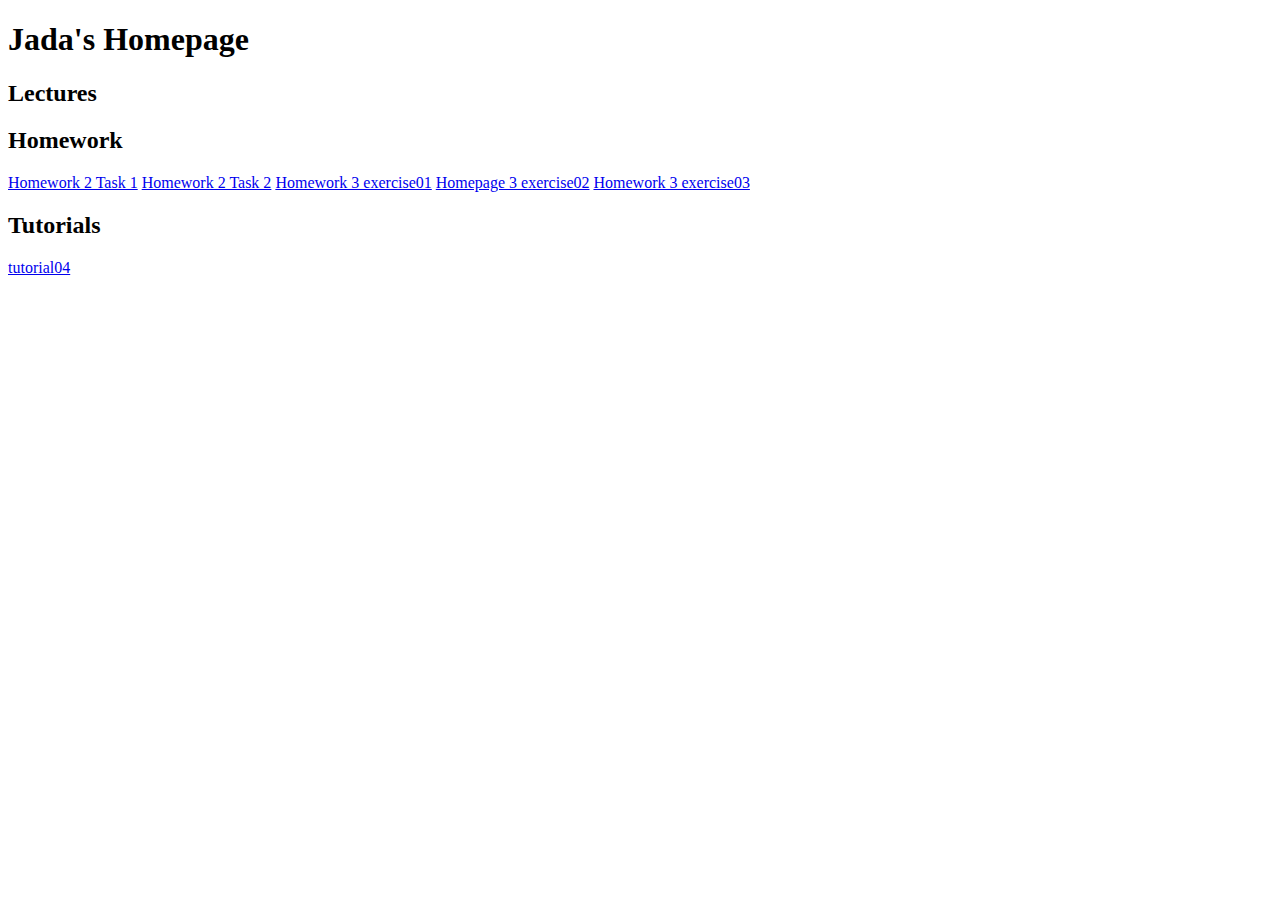
<file: index.html>
<!DOCTYPE html>
<html lang="en">
<head>
    <meta charset="UTF-8">
    <meta http-equiv="X-UA-Compatible" content="IE=edge">
    <meta name="viewport" content="width=device-width, initial-scale=1.0">
    <title>My Homepage</title>
</head>
<body>
    <h1>
        Jada's Homepage
    </h1>
    <h2>
        Lectures
    </h2>
    <h2>
        Homework
    </h2>
    <a href="homework/hw02/task01/index.html">Homework 2 Task 1</a>
    <a href="homework/hw02/task02/history.html">Homework 2 Task 2</a>
    <a href="homework/hw03/exercise01/Screenshot (14).png">Homework 3 exercise01</a>
    <a href="homework/hw03/exercise02/index.html">Homepage 3 exercise02</a>
    <a href="homework/hw03/exercise03/index.html">Homework 3 exercise03</a>
    <a href="homework/hw04/01-flexbox-froggy/Screenshot (12).png"></a>
    <a href="homework/hw04/02-flex/index.html"></a>
    <a href="homework/hw04/03-navbar/index.html"></a>
    <a href="homework/hw04/04-css-grid-garden/Screenshot (15).png"></a>
    <a href="homework/hw04/05-grid/index.html"></a>
    <a href="homework/hw04/06-tacotemple/"></a>
    <a href="homework/hw04/07-responsive-layout-grid/"></a>

    <h2>
        Tutorials
    </h2>
    <a href="tutorials/tutorial04/">tutorial04</a>
</body>
</html>
</file>
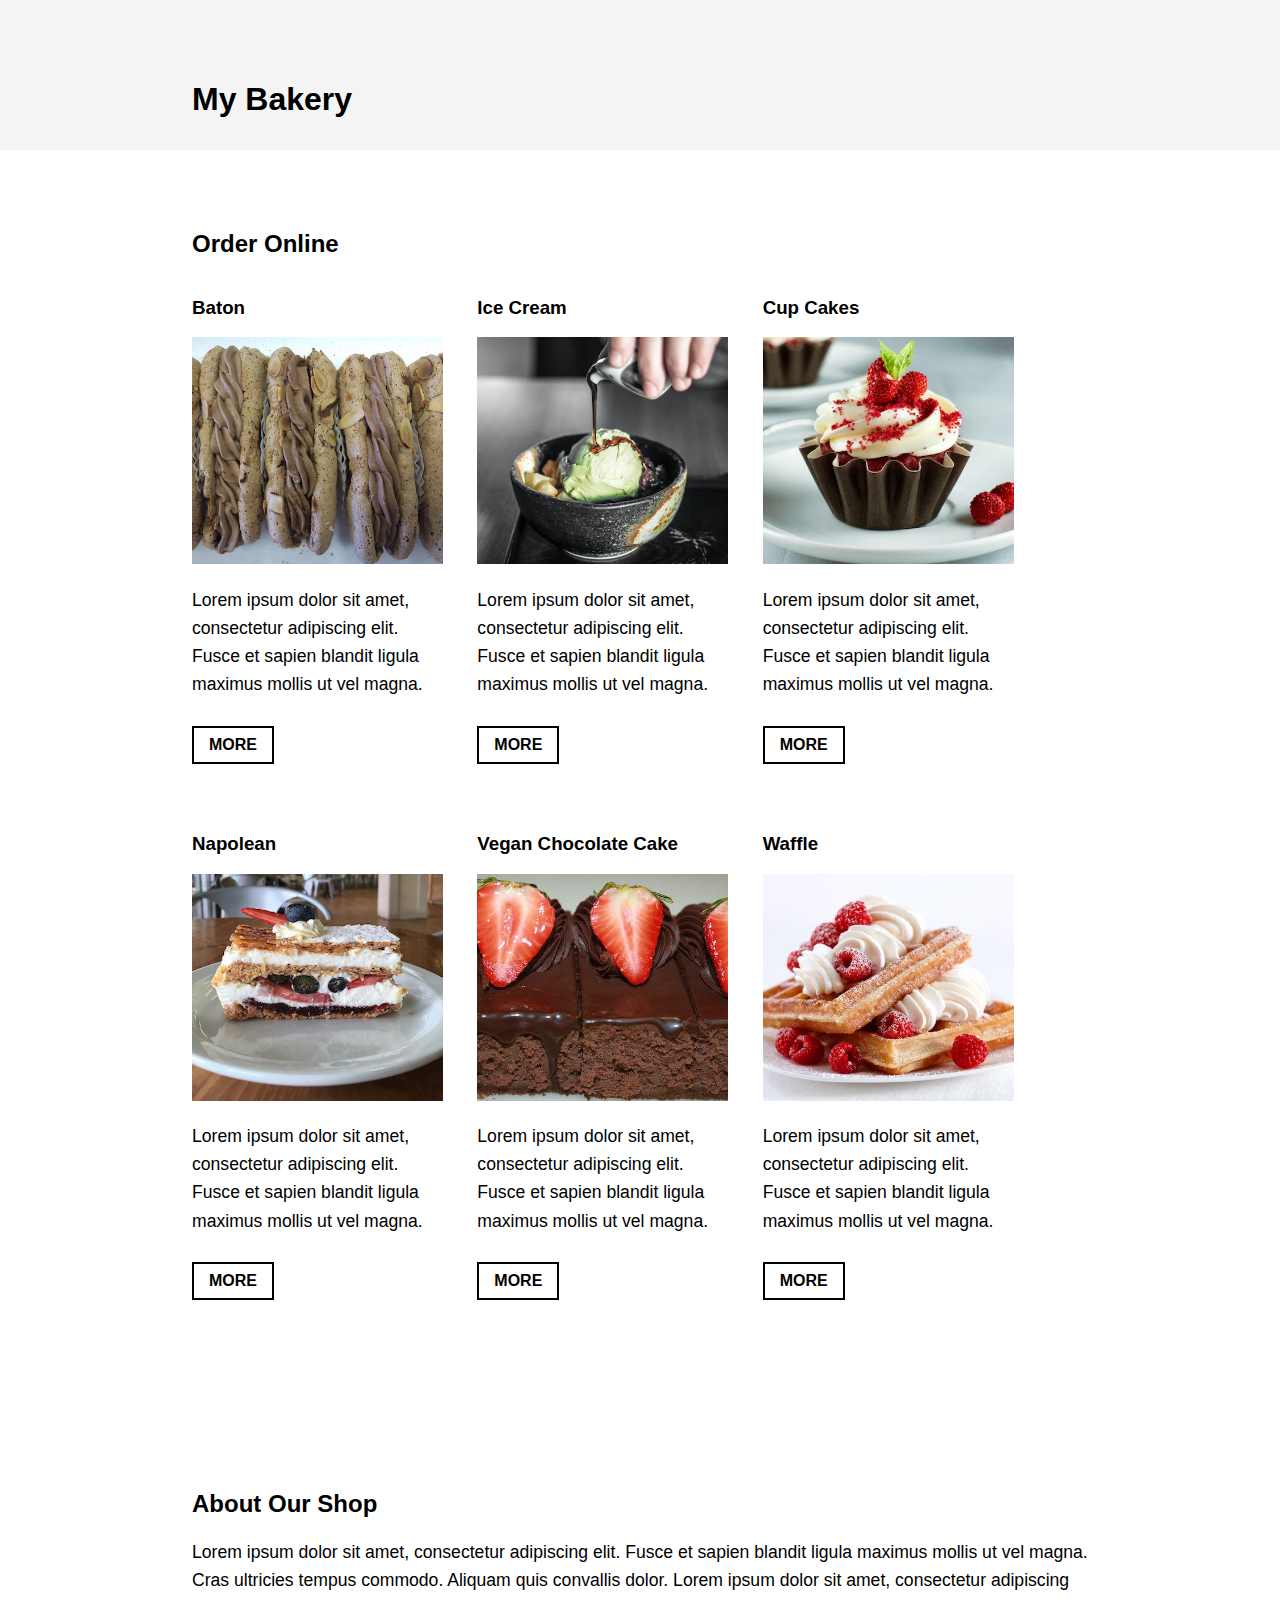
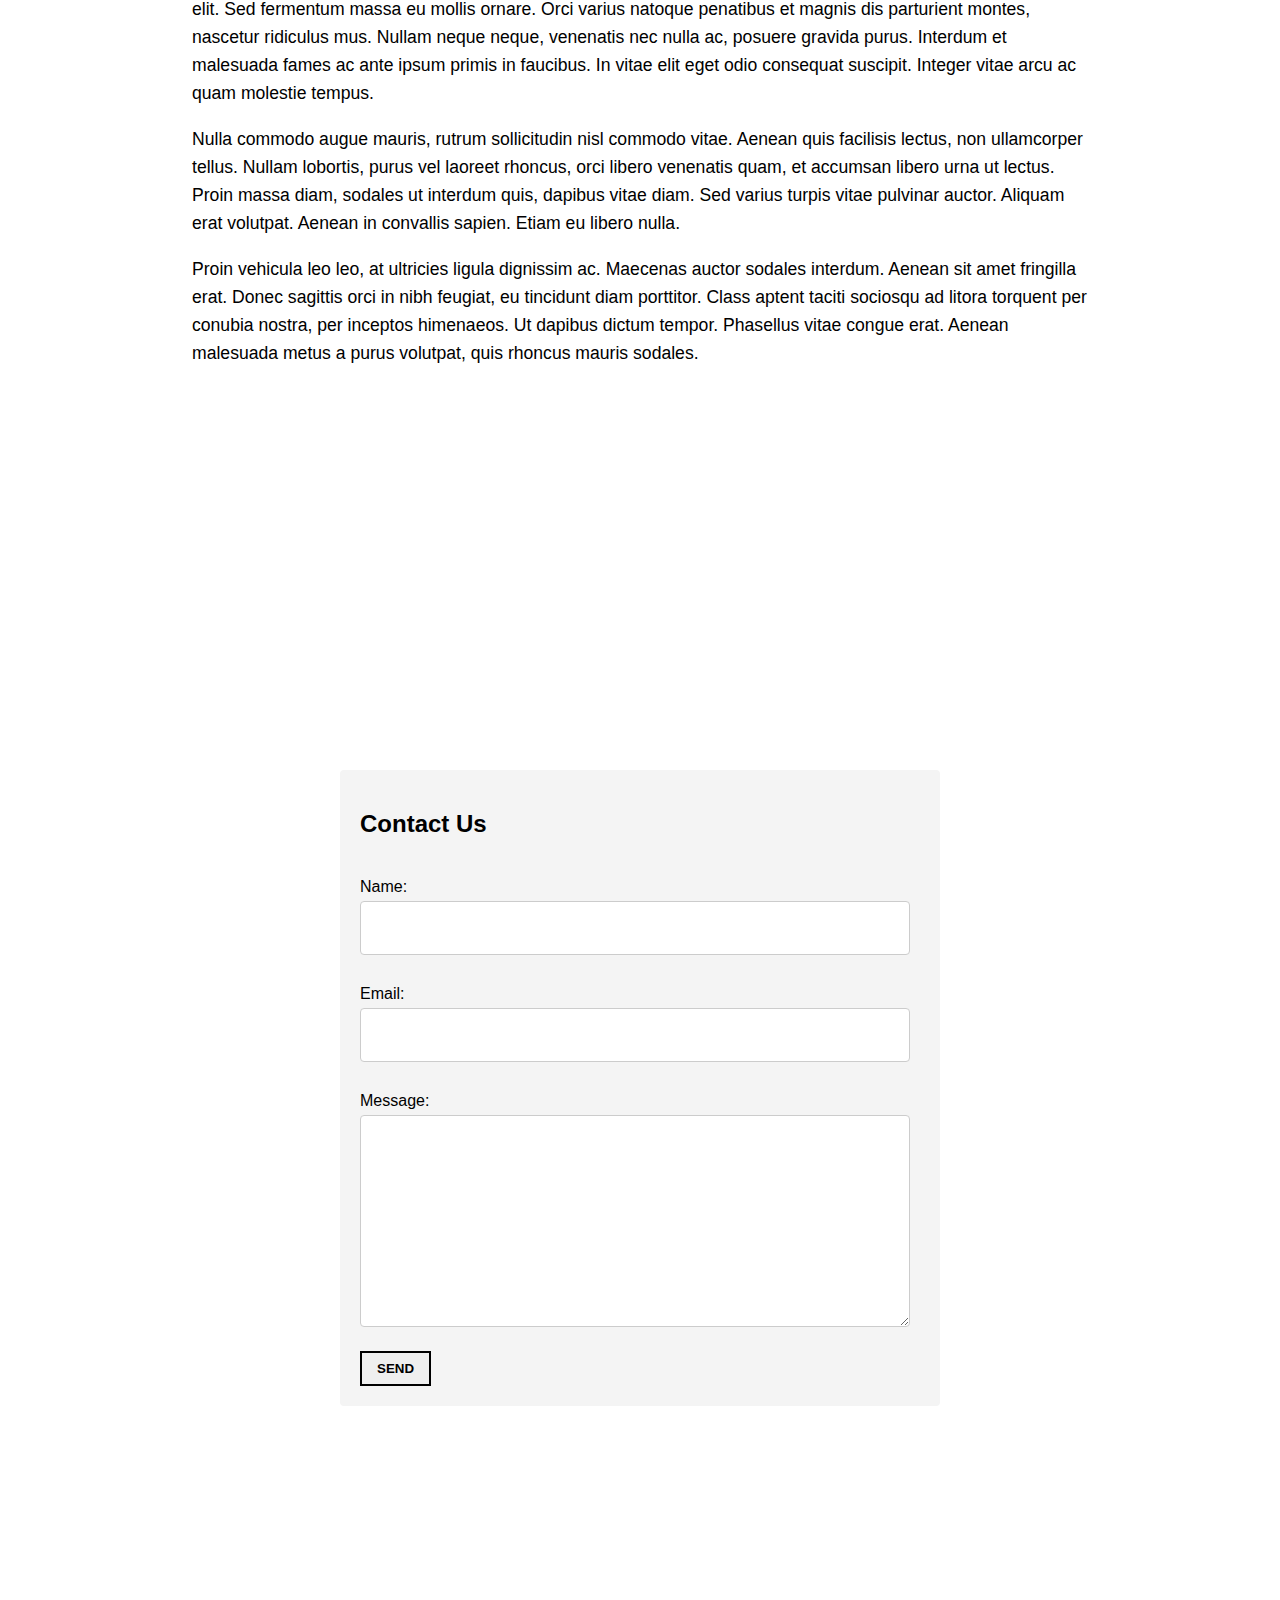
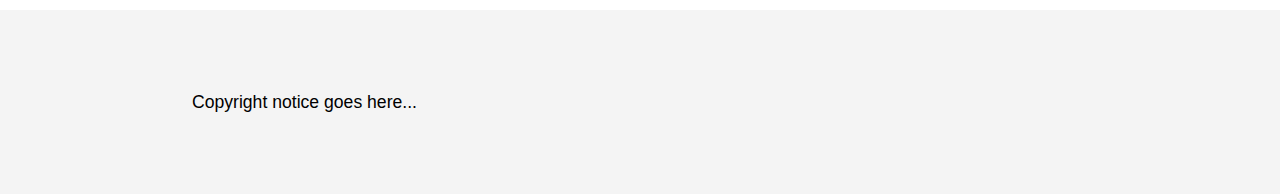
<file: tutorials/tutorial04/index.html>
<!DOCTYPE html>
<html lang="en">
<head>
    <meta charset="UTF-8">
    <meta http-equiv="X-UA-Compatible" content="IE=edge">
    <meta name="viewport" content="width=device-width, initial-scale=1.0">
    <!-- Link to Stylesheet -->
    <link rel="stylesheet" href="styles.css">
    <title>Bakery Example</title>
</head>
<body>
    <!-- Header -->
    <header>
        <h1>My Bakery</h1>
    </header>


    <!-- Main Content -->
    <main>

        <!-- Semantic section to hold all of the snacks -->
        <section id="items">

            <h2>Order Online</h2>

            <!-- individual snack item -->
            <div class="item">
                <h3>Baton</h3>
                <img src="images/batons.jpg" />
                <p>Lorem ipsum dolor sit amet, consectetur adipiscing elit. Fusce et sapien blandit ligula maximus mollis ut vel magna.</p>
                <a href="#">more</a>
            </div>

            <!-- individual snack item -->
            <div class="item">
                <h3>Ice Cream</h3>
                <img src="images/icecream.png" />
                <p>Lorem ipsum dolor sit amet, consectetur adipiscing elit. Fusce et sapien blandit ligula maximus mollis ut vel magna.</p>
                <a href="#">more</a>
            </div>

            <!-- individual snack item -->
            <div class="item">
                <h3>Cup Cakes</h3>
                <img src="images/cupcake.png" />
                <p>Lorem ipsum dolor sit amet, consectetur adipiscing elit. Fusce et sapien blandit ligula maximus mollis ut vel magna.</p>
                <a href="#">more</a>
            </div>

            <!-- individual snack item -->
            <div class="item">
                <h3>Napolean</h3>
                <img src="images/napolean.jpg" />
                <p>Lorem ipsum dolor sit amet, consectetur adipiscing elit. Fusce et sapien blandit ligula maximus mollis ut vel magna.</p>
                <a href="#">more</a>
            </div>

            <!-- individual snack item -->
            <div class="item">
                <h3>Vegan Chocolate Cake</h3>
                <img src="images/vegan-chocolate-cake.jpg" />
                <p>Lorem ipsum dolor sit amet, consectetur adipiscing elit. Fusce et sapien blandit ligula maximus mollis ut vel magna.</p>
                <a href="#">more</a>
            </div>

            <!-- individual snack item -->
            <div class="item">
                <h3>Waffle</h3>
                <img src="images/waffle.jpg" />
                <p>Lorem ipsum dolor sit amet, consectetur adipiscing elit. Fusce et sapien blandit ligula maximus mollis ut vel magna.</p>
                <a href="#">more</a>
            </div>

        </section>

        <!-- Semantic section to hold "About Our Shop" -->
        <section id="about">
            <h2>About Our Shop</h2>
            <p>Lorem ipsum dolor sit amet, consectetur adipiscing elit. Fusce et sapien blandit ligula maximus mollis ut vel magna. Cras ultricies tempus commodo. Aliquam quis convallis dolor. Lorem ipsum dolor sit amet, consectetur adipiscing elit. Sed fermentum massa eu mollis ornare. Orci varius natoque penatibus et magnis dis parturient montes, nascetur ridiculus mus. Nullam neque neque, venenatis nec nulla ac, posuere gravida purus. Interdum et malesuada fames ac ante ipsum primis in faucibus. In vitae elit eget odio consequat suscipit. Integer vitae arcu ac quam molestie tempus.</p>

            <p>Nulla commodo augue mauris, rutrum sollicitudin nisl commodo vitae. Aenean quis facilisis lectus, non ullamcorper tellus. Nullam lobortis, purus vel laoreet rhoncus, orci libero venenatis quam, et accumsan libero urna ut lectus. Proin massa diam, sodales ut interdum quis, dapibus vitae diam. Sed varius turpis vitae pulvinar auctor. Aliquam erat volutpat. Aenean in convallis sapien. Etiam eu libero nulla.</p>
                
            <p>Proin vehicula leo leo, at ultricies ligula dignissim ac. Maecenas auctor sodales interdum. Aenean sit amet fringilla erat. Donec sagittis orci in nibh feugiat, eu tincidunt diam porttitor. Class aptent taciti sociosqu ad litora torquent per conubia nostra, per inceptos himenaeos. Ut dapibus dictum tempor. Phasellus vitae congue erat. Aenean malesuada metus a purus volutpat, quis rhoncus mauris sodales.</p>
        
        </section>


        <!-- Semantic section to hold "Contact info" -->
        <section id="contact">
            <form action="https://formsubmit.co/jadaabrigman@icloud.com." method="POST">
                <h2>Contact Us</h2>
                            
                <label for="name">Name:</label>
                <input type="text" id="name" name="name" required>
            
                <label for="email">Email:</label>
                <input type="text" id="email" name="email" required>
            
                <label for="message">Message:</label>
                <textarea id="message" name="message" spellcheck="true" rows="10"></textarea>
                    
                <button id="submit" type="submit">Send</button>
            
                <!-- This is a hidden form field 
                (invisible to the user, but necessary for the form) -->
                <input type="hidden" id="redirect" name="_next" value="">
                        
            </form>




        </section>


        <!-- Semantic footer section -->
        <footer>
            <p>Copyright notice goes here...</p>
        </footer>

    </main>
    <script>
        document.getElementById("redirect").value = document.location.href.replace('index.html', 'form-submitted.html');
    </script>
</body>
</html>
</file>
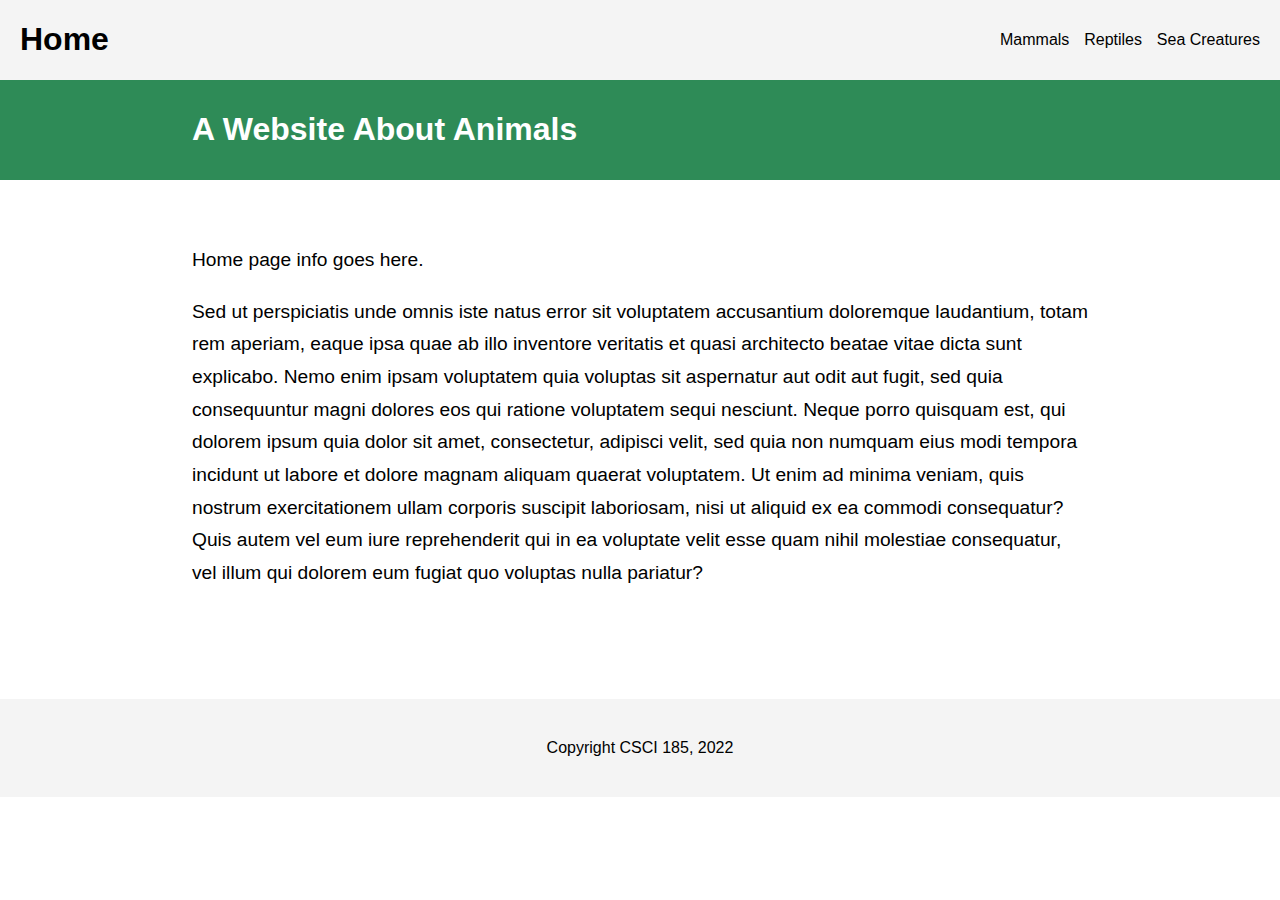
<file: homework/hw02/task01/index.html>
<!DOCTYPE html>
<html lang="en">
<head>
    <meta charset="UTF-8">
    <meta http-equiv="X-UA-Compatible" content="IE=edge">
    <meta name="viewport" content="width=device-width, initial-scale=1.0">
    <title>A Website About Animals</title>
    <link rel="stylesheet" href="styles.css">
</head>
<body>
    <nav>
        <h1>Home</h1>
        <ul>
            <li>
                <a href="../task01/pages/mammals.html">Mammals</a>
            </li>
            <li>
                <a href="../task01/pages/reptiles.html">Reptiles</a>
            </li>
            <li>
                <a href="../task01/pages/sea-creatures.html">Sea Creatures</a>
            </li>
        </ul>
    </nav>
    <header>
        <h1>A Website About Animals</h1>
    </header>
    <main>
        <p>Home page info goes here.</p>
        <p>
            Sed ut perspiciatis unde omnis iste natus error sit 
            voluptatem accusantium doloremque laudantium, 
            totam rem aperiam, eaque ipsa quae ab illo inventore 
            veritatis et quasi architecto beatae vitae dicta sunt 
            explicabo. Nemo enim ipsam voluptatem quia voluptas sit 
            aspernatur aut odit aut fugit, sed quia consequuntur 
            magni dolores eos qui ratione voluptatem sequi nesciunt. 
            Neque porro quisquam est, qui dolorem ipsum quia dolor 
            sit amet, consectetur, adipisci velit, sed quia non 
            numquam eius modi tempora incidunt ut labore et dolore 
            magnam aliquam quaerat voluptatem. Ut enim ad minima veniam, 
            quis nostrum exercitationem ullam corporis suscipit 
            laboriosam, nisi ut aliquid ex ea commodi consequatur? 
            Quis autem vel eum iure reprehenderit qui in ea voluptate 
            velit esse quam nihil molestiae consequatur, vel illum 
            qui dolorem eum fugiat quo voluptas nulla pariatur?
        </p>
    </main>
    <footer>Copyright CSCI 185, 2022</footer>
    
</body>
</html>
</file>
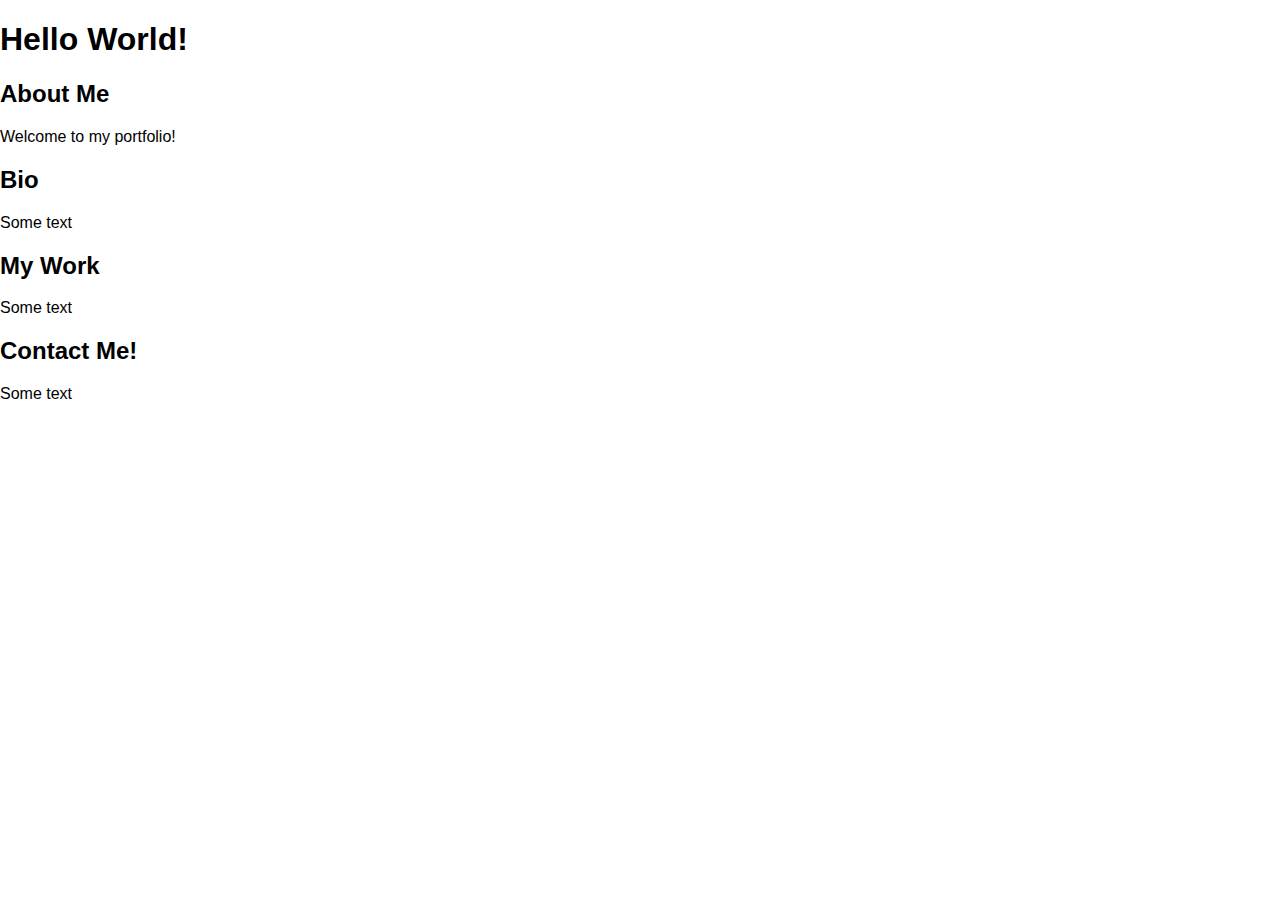
<file: homework/hw03/exercise03/index.html>
<!DOCTYPE html>
<html lang="en" >
<head>
    <meta charset="UTF-8">
    <title>Flexbox Exercise</title>
    <meta name="viewport" content="width=device-width, initial-scale=1.0">
    <link rel="stylesheet" href="https://cdnjs.cloudflare.com/ajax/libs/font-awesome/5.11.2/css/all.min.css">
    <link rel="stylesheet" href="style.css">
</head>
<body>
    <header>
        <h1>Hello World!</h1>
    </header>
    
    <main>
        <section id="home">
            <h2>About Me</h2>
            <p>Welcome to my portfolio!</p>
        </section>

        <section id="bio">
            <h2>Bio</h2>
            <p>Some text</p>
        </section>

        <section id="portfolio">
            <h2>My Work</h2>
            <p>Some text</p>
        </section>

        <section id="contact">
            <h2>Contact Me!</h2>
            <p>Some text</p>
        </section>
    </main>
  
</body>
</html>
</file>
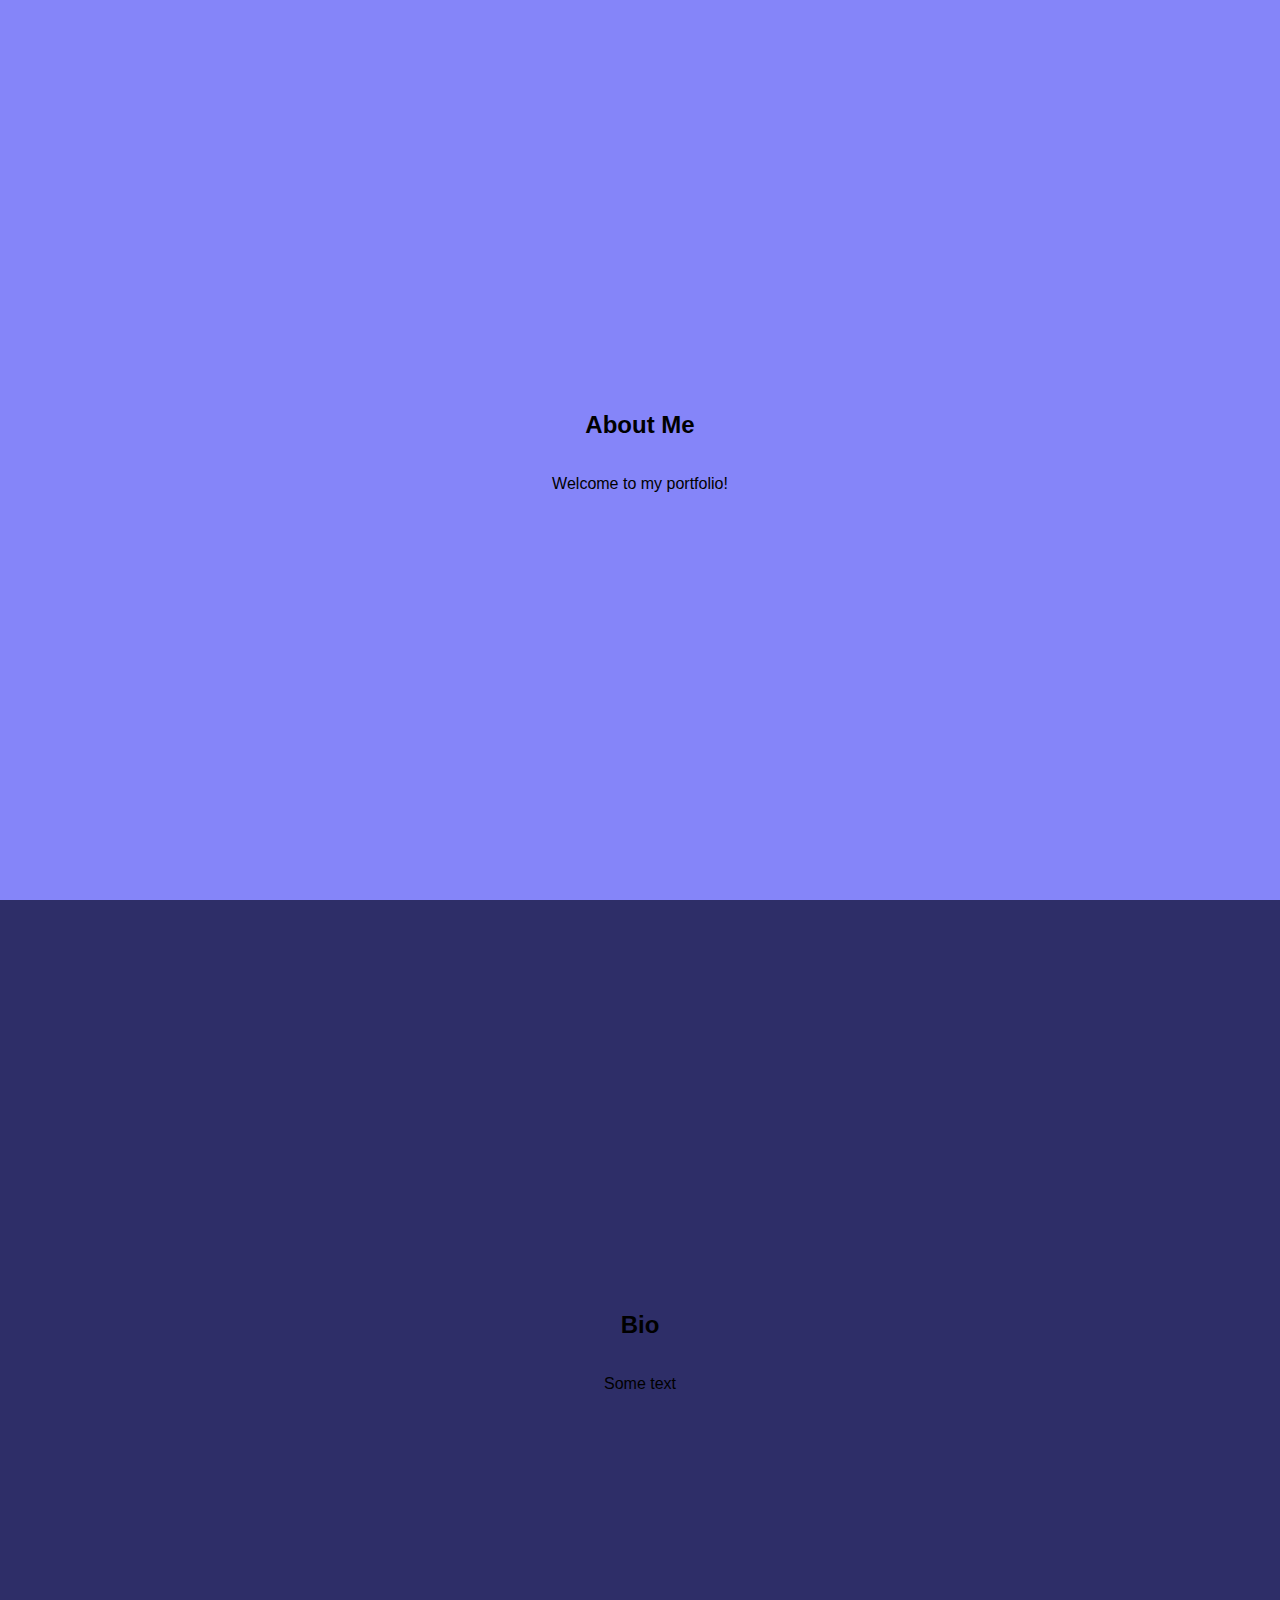
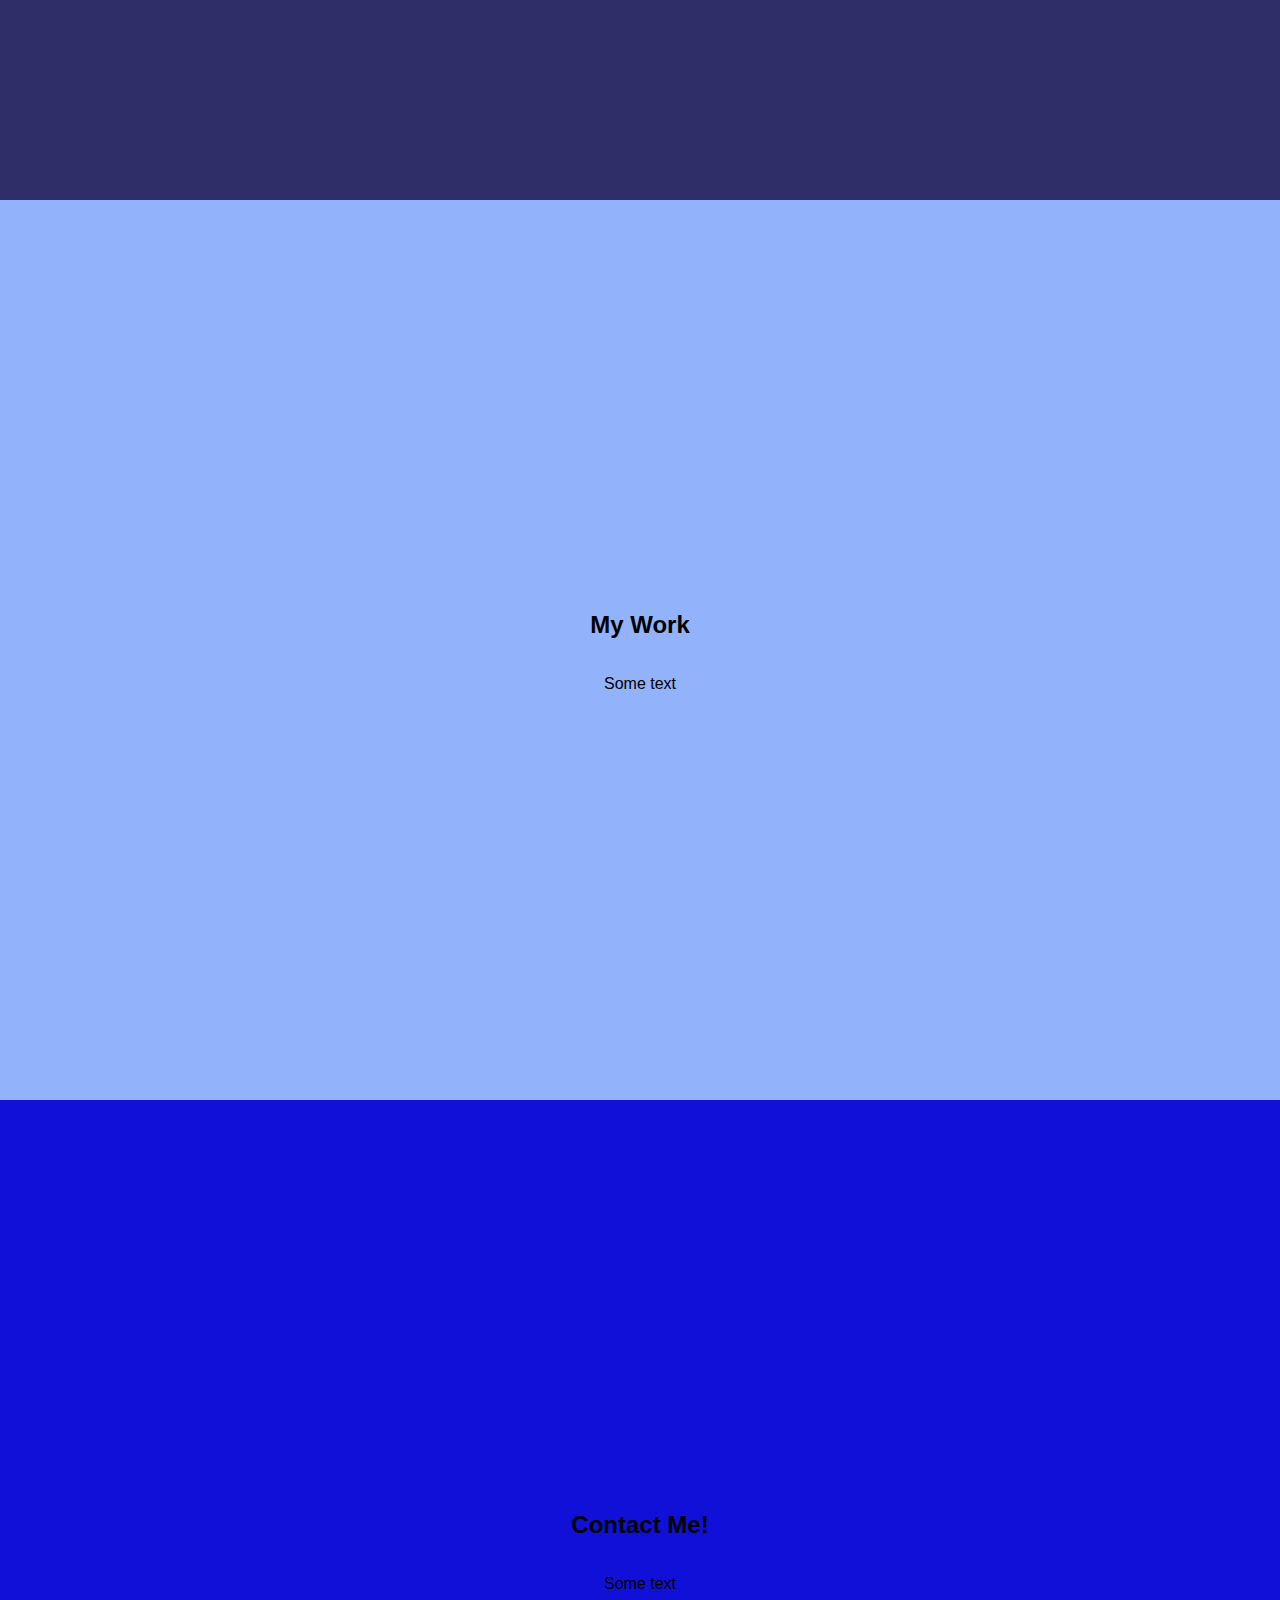
<file: homework/hw04/02-flex/index.html>
<!DOCTYPE html>
<html lang="en" >
<head>
    <meta charset="UTF-8">
    <title>Flexbox Exercise</title>
    <meta name="viewport" content="width=device-width, initial-scale=1.0">
    <link rel="stylesheet" href="https://cdnjs.cloudflare.com/ajax/libs/font-awesome/5.11.2/css/all.min.css">
    <link rel="stylesheet" href="style.css">
</head>
<body>
    <main>
        <section id="home">
            <h2>About Me</h2>
            <p>Welcome to my portfolio!</p>
        </section>

        <section id="bio">
            <h2>Bio</h2>
            <p>Some text</p>
        </section>

        <section id="portfolio">
            <h2>My Work</h2>
            <p>Some text</p>
        </section>

        <section id="contact">
            <h2>Contact Me!</h2>
            <p>Some text</p>
        </section>
    </main>
  
</body>
</html>
</file>
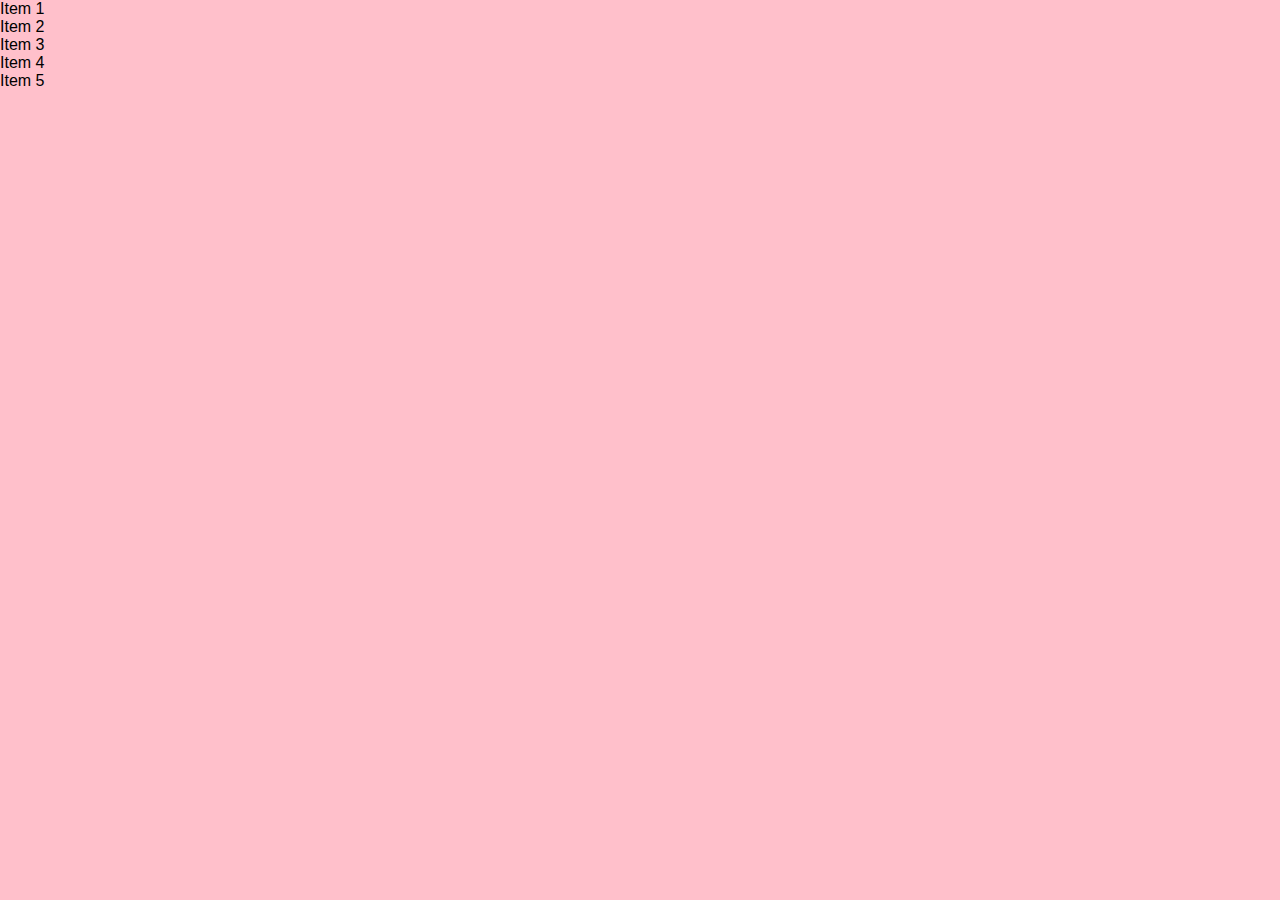
<file: homework/hw04/05-grid/index.html>
<!DOCTYPE html>
<html lang="en">
<head>
    <meta charset="UTF-8">
    <meta name="viewport" content="width=device-width, initial-scale=1.0">
    <title>About Us</title>
    <link rel="stylesheet" href="grid-styles.css">
</head>
<body>
    <main class="grid-container">
        <div class="item-1">Item 1</div>
        <div class="item-2">Item 2</div>
        <div class="item-3">Item 3</div>
        <div class="item-4">Item 4</div>
        <div class="item-5">Item 5</div>
    </main>
</body>
</html>
</file>
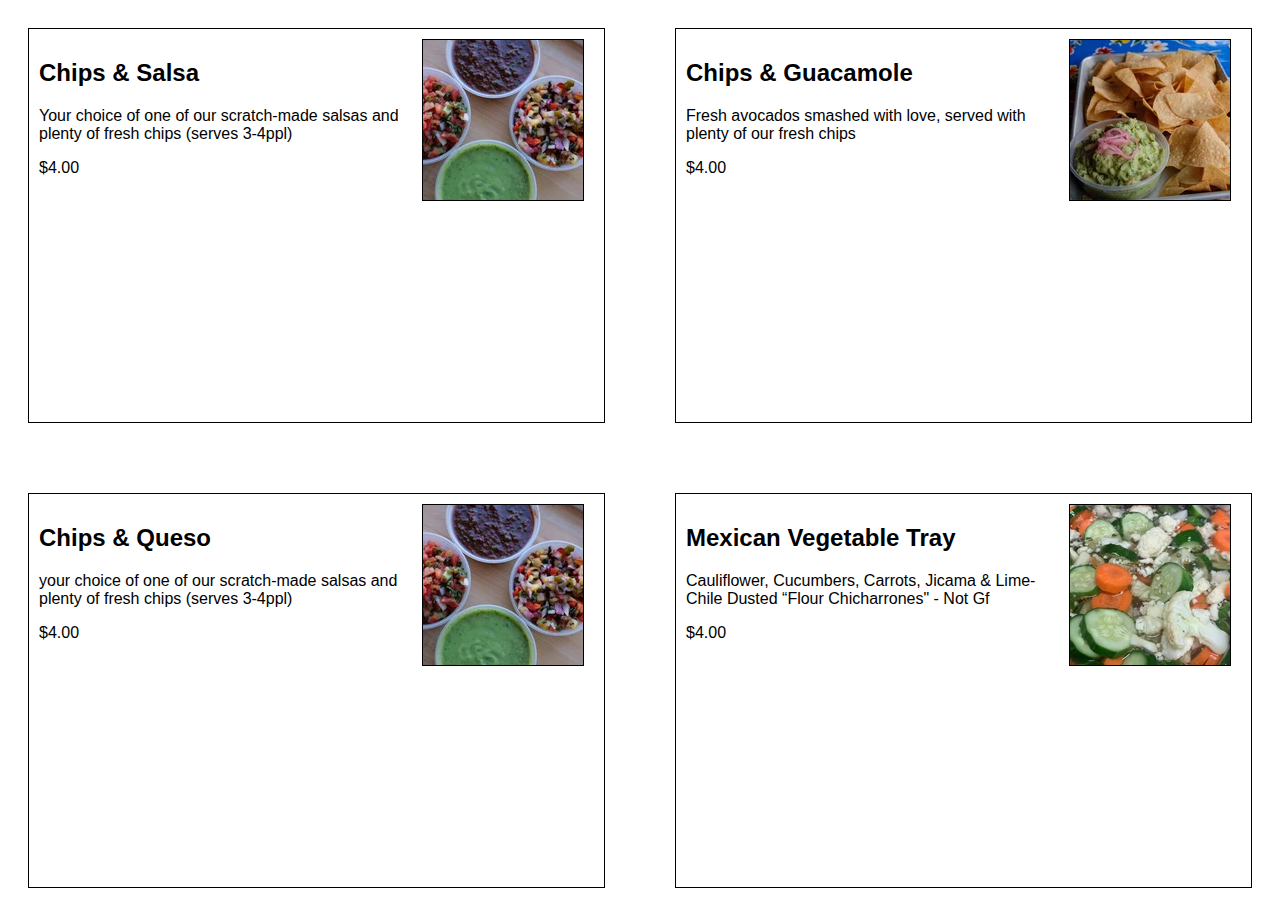
<file: homework/hw04/06-tacotemple/index.html>
<!DOCTYPE html>
<html lang="en">
<head>
    <meta charset="UTF-8">
    <meta http-equiv="X-UA-Compatible" content="IE=edge">
    <meta name="viewport" content="width=device-width, initial-scale=1.0">
    <link rel="stylesheet" href="style.css">
    <title>Menu</title>
</head>
<body>
    <main>
        <section class="card">
            <div>
                <h2>Chips & Salsa</h2>
                <p>
                    Your choice of one of our scratch-made salsas and plenty of fresh chips (serves 3-4ppl)
                </p>
                <span>$4.00</span>
            </div>
            <img src="images/salsa.webp" alt="salsa" />
        </section>
        <section class="card">
            <div>
                <h2>Chips & Guacamole</h2>
                <p>
                    Fresh avocados smashed with love, served with plenty of our fresh chips
                </p>
                <span>$4.00</span>
            </div>
            <img src="images/guac.webp" alt="salsa" />
        </section>
        <section class="card">
            <div>
                <h2>Chips & Queso</h2>
                <p>
                    your choice of one of our scratch-made salsas and plenty of fresh chips (serves 3-4ppl)
                </p>
                <span>$4.00</span>
            </div>
            <img src="images/salsa.webp" alt="salsa" />
        </section>
        <section class="card">
            <div>
                <h2>Mexican Vegetable Tray</h2>
                <p>
                    Cauliflower, Cucumbers, Carrots, Jicama & Lime-Chile Dusted “Flour Chicharrones" - Not Gf
                </p>
                <span>$4.00</span>
            </div>
            <img src="images/veggies.webp" alt="salsa" />
        </section>
    </main>
</body>
</html>
</file>
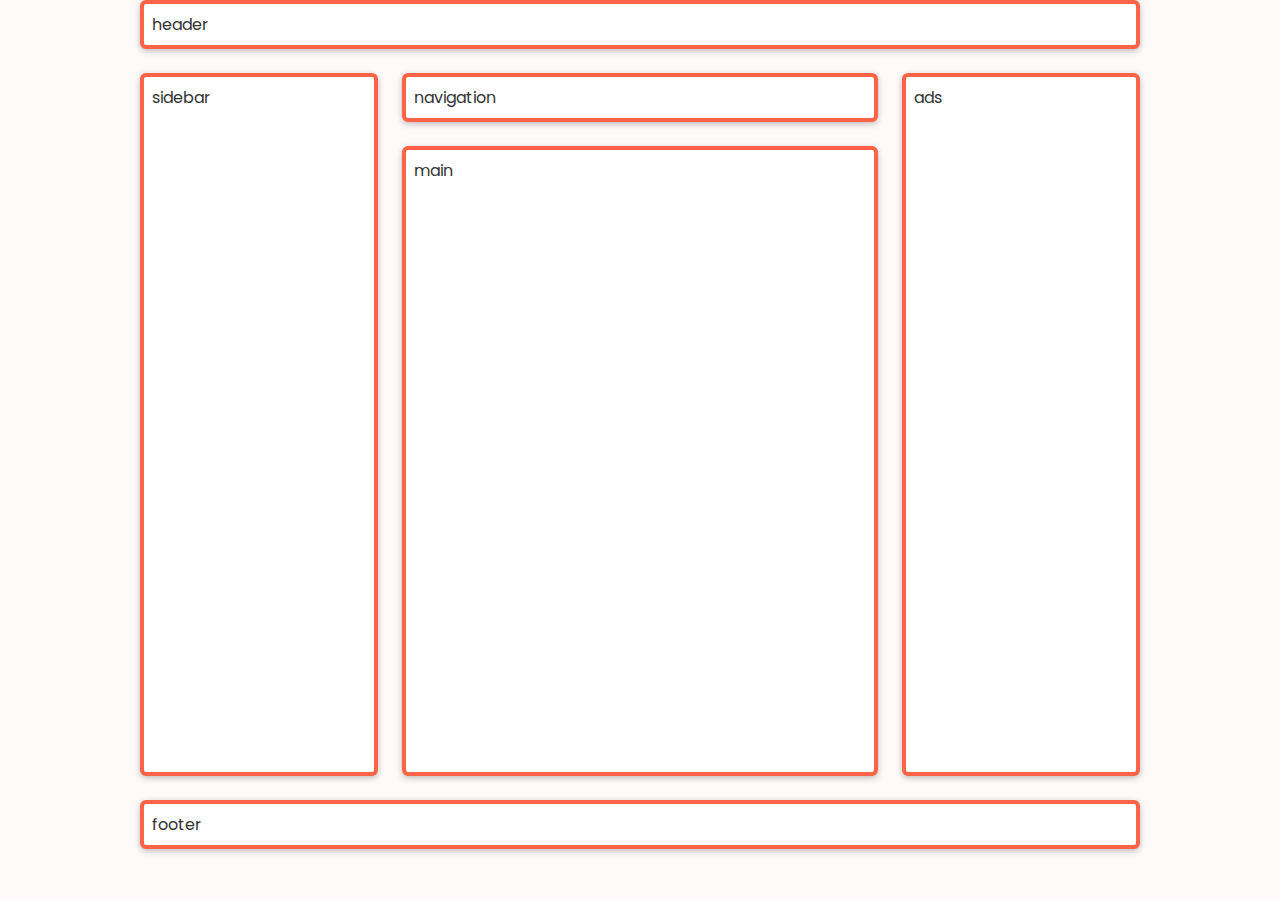
<file: homework/hw04/07-responsive-layout-grid/index.html>
<!DOCTYPE html>
<html lang="en">
  <head>
    <meta charset="UTF-8" />
    <meta name="viewport" content="width=device-width, initial-scale=1.0" />
    <title>Grid, devchallenge.io - Task 3.1</title>

    <link rel="stylesheet" href="style.css" />
  </head>
  <body>
    <div class="container">
        <div class="item header">header</div>

        <div class="item navigation">navigation</div>

        <div class="item main">main</div>

        <div class="item sidebar">sidebar</div>

        <div class="item ads">ads</div>

        <div class="item footer">footer</div>
    </div>
  </body>
</html>
</file>
<file: tutorials/tutorial04/styles.css>
* {
    box-sizing: border-box;
}

body {
    font-family: Arial, Helvetica, sans-serif;
    margin: 0px;
}

p{
    font-size: 1.1em;
line-height: 1.6em;
}

header {
    padding: 60px 15vw;
    background: #F4F4F4;
height: 150px;
}

section {
    padding: 60px 15vw;
    min-height: 100vh;

}

footer {
    padding: 60px 15vw;
    background: #F4F4F4;
}

div{
    display: inline-block;
width: 28%;
margin-bottom: 50px;
margin-right: 30px;
}

img{
    width: 100%;
}

.item a, 
.item a:link, 
.item a:visited, 
.item a:hover, 
.item a:link,
button {
    text-decoration: none;
    color: black;
    padding: 8px 15px;
    border: solid 2px black;
    margin-top: 10px;
    text-transform: uppercase;
    font-weight: bold;
    display: inline-block;
}

#contact form {
    margin: 0 auto;
    width: 600px;
    padding: 20px;
    background: #F4F4F4;
    border-radius: 4px;
}

#contact label {
    display: inline-block;
    width: 75px;
    padding: 10px 0px 5px 0;
    margin-top: 10px;
}

#contact input, #contact textarea {
    width: 550px;
    padding: 10px;
    border-radius: 4px;
    background: #FFF;
    border: solid 1px #CCC;
    padding-bottom: 20px;
    font-size: 1.2em;
    margin-bottom: 10px;
}

/* Formatting for Detail Page */

.detail img, .detail .description {
    display: inline-block;
}

.detail img {
    width: 40%;
    vertical-align: top;
    margin-right: 40px;
}
.detail .description {
    width: 55%;
}

h1 a,
h1 a:visited,
h1 a:active,
h1 a:link,
h1 a:hover {
    color: black;
    text-decoration: none;
}
h1 a:hover {
    text-decoration: underline;
}
</file>
<file: homework/hw02/task01/styles.css>
body * {
    box-sizing: border-box;
}

body {
    margin: 0;
    font-family: Arial, Helvetica, sans-serif;
}

nav {
    display: flex;
    justify-content: space-between;
    align-items: center;
    padding: 0px 20px;
    background: #F4F4F4;
}
p {
    font-size: 1.2em;
    line-height: 1.7em;
}
ul {
    display: flex;
    list-style-type: none;
    width: 300px;
    justify-content: space-between;
}
nav a {
    text-decoration: none;
    color: black;
}
nav strong {
    border-bottom: solid 3px seagreen;
    color: seagreen;
}

header {
    background-color: seagreen;
    color: white;
    padding: 10px 15vw;
}

main {
    padding: 5vh 15vw 10vh 15vw;
    min-height: 55vh;
}

.photo-container {
    display: grid;
    grid-template-columns: repeat(3, 1fr);
    row-gap: 30px;
    column-gap: 30px;
}
.photo-container img {
    width: 100%;
}

footer {
    padding: 40px 0px;
    background: #F4F4F4;
    text-align: center;

}
</file>
<file: homework/hw03/exercise03/style.css>
html {
    scroll-behavior: smooth;
}

body * {
    box-sizing: border-box;
}

body {
    font-family: Arial, Helvetica, sans-serif;
    margin: 0;
}

/* create additional rules below:  */
</file>
<file: homework/hw04/02-flex/style.css>
html {
    scroll-behavior: smooth;
}

body * {
    box-sizing: border-box;
}

body {
    font-family: Arial, Helvetica, sans-serif;
    margin: 0;
}

#home{  
    
    display: flex;
  flex-direction: column;
  min-height: 100vh;
    background-color: rgb(133, 133, 249);
    justify-content: center;
    text-align:center;
}
#bio{  
    display: flex;
  flex-direction: column;
  min-height: 100vh;
    background-color: rgb(46, 46, 104);
    justify-content: center;
    text-align:center;
}
#portfolio{  
    display: flex;
  flex-direction: column;
  min-height: 100vh;
    background-color: rgb(146, 179, 252);
    justify-content: center;
    text-align:center;
}
#contact{  
    display: flex;
  flex-direction: column;
  min-height: 100vh;
    background-color: rgb(16, 16, 217);
    justify-content: center;
    text-align:center;
}
</file>
<file: homework/hw04/05-grid/grid-styles.css>
body {
    margin: 0;
    font-family: Arial, Helvetica, sans-serif;
    background: pink;
}

.grid-container {
    height: 100vh;
    /* you will add addition rules for the container here  */
}

/* create your child rules here:  */
</file>
<file: homework/hw04/06-tacotemple/style.css>
body {
    font-family: Arial, Helvetica, sans-serif;
}

main{
    display:grid;
    height: 100vh;
    grid-template-columns: 1fr 1fr ;
    row-gap: 30px;
    column-gap: 30px;

    }

    section{
        display: grid;
        grid-template-columns: 2fr 1fr ;

    }

    .card{
        border-width:1px;
        border-style: solid;
       
        margin:20px;
    }

    .card2{
        border-width: 1px;
        border-style:solid ;
       
        margin:20px;
    }
    
    .card3{
        border-width: 1px;
        border-style:solid ;
       
        margin:20px;

    }

    .card4{
        border-width: 1px;
        border-style:solid ;
       
        margin:20px;

    }

    div {
        margin: 10px;
    }

    img{
            border-width: 1px;
            border-style:solid ;
        
            margin:10px;
    
        }
</file>
<file: homework/hw04/07-responsive-layout-grid/style.css>
@import url("https://fonts.googleapis.com/css2?family=Poppins:wght@300;400&display=swap");

/* SET UP */

* {
  box-sizing: border-box;
}

ul {
  padding-left: 1.5rem;
}

body {
  font-family: "Poppins", sans-serif;
  color: #333;
  background-color: snow;
  margin: 0 auto;
  max-width: 1000px;
}

.item {
  padding: 8px;
  background-color: white;
  border: 4px solid tomato;
  border-radius: 6px;
  box-shadow: 0px 2px 6px rgba(0, 0, 0, 0.25);
}

.height-50 {
  height: 50vh;
}

.container{
  display: grid;
  /* height: 100vh; */
  grid-template-columns: 1fr 2fr 1fr;  /* 3 columns */
  grid-template-rows: auto auto auto auto;  /* 4 columns */
  column-gap: 24px;
  row-gap: 24px;
}

.header {
    grid-column: 1 / span 3;
    grid-row: 1 / span 1;
}
  
.navigation {
    grid-column: 2 /span 1;
    grid-row: 2 / span 1;
}
  
.ads {
    grid-column: 3 / span 1;
    grid-row: 2 / span 2;
}
  
.sidebar {
    grid-column: 1 / span 1;
    grid-row: 2 / span 2;
}
  
.main {
    grid-column: 2 /span 1;
    min-height: 70vh;
}
  
.footer {
    grid-column: 1 / span 3;
}


@media (max-width: 800px){

    .container {
        grid-template-columns: 1fr 2fr; /* 2 columns */
    }

    .header {
    grid-column: 1 / span 2;
    }

    .navigation {
    grid-column: 1 / span 2;

    }

    .ads {
        grid-column: 1 / span 1;
        grid-row: 4 / span 1;
    }

    .sidebar {
    grid-column: 1 /span 1;
    grid-row: 3 / span 1;
    }

    .main {
    grid-column: 2 /span 1;
    grid-row: 3 / span 1;
    }

    .footer {
        grid-column: 2 /span 1;
        grid-row: 4 / span 1;

    }
}


/* Phone */
@media screen and (max-width: 500px) {

    .container {
        grid-template-columns: 1fr; /* 1 column */
        grid-template-rows: auto auto auto auto auto auto; /* 6 rows */
    }

    /* Make all the sections span 1 column */
    .header, .navigation, .main, .sidebar, .ads, .footer {
        grid-column: 1 / span 1;
    }

  .item.header {
    grid-row: 1;
  }

  .navigation{
    grid-row: 2;
  }

  .main{
    /* grid-column: 1/3; */
    grid-row: 3;
  }

  .sidebar{
    /* grid-template-columns: 4; */
    grid-row: 4;
  }

  .ads{
    grid-row: 5;
    /* grid-column: 1/3; */
  }

  .footer{
    grid-row: 6;
    /* grid-column: 1/3; */
  }
}
</file>
